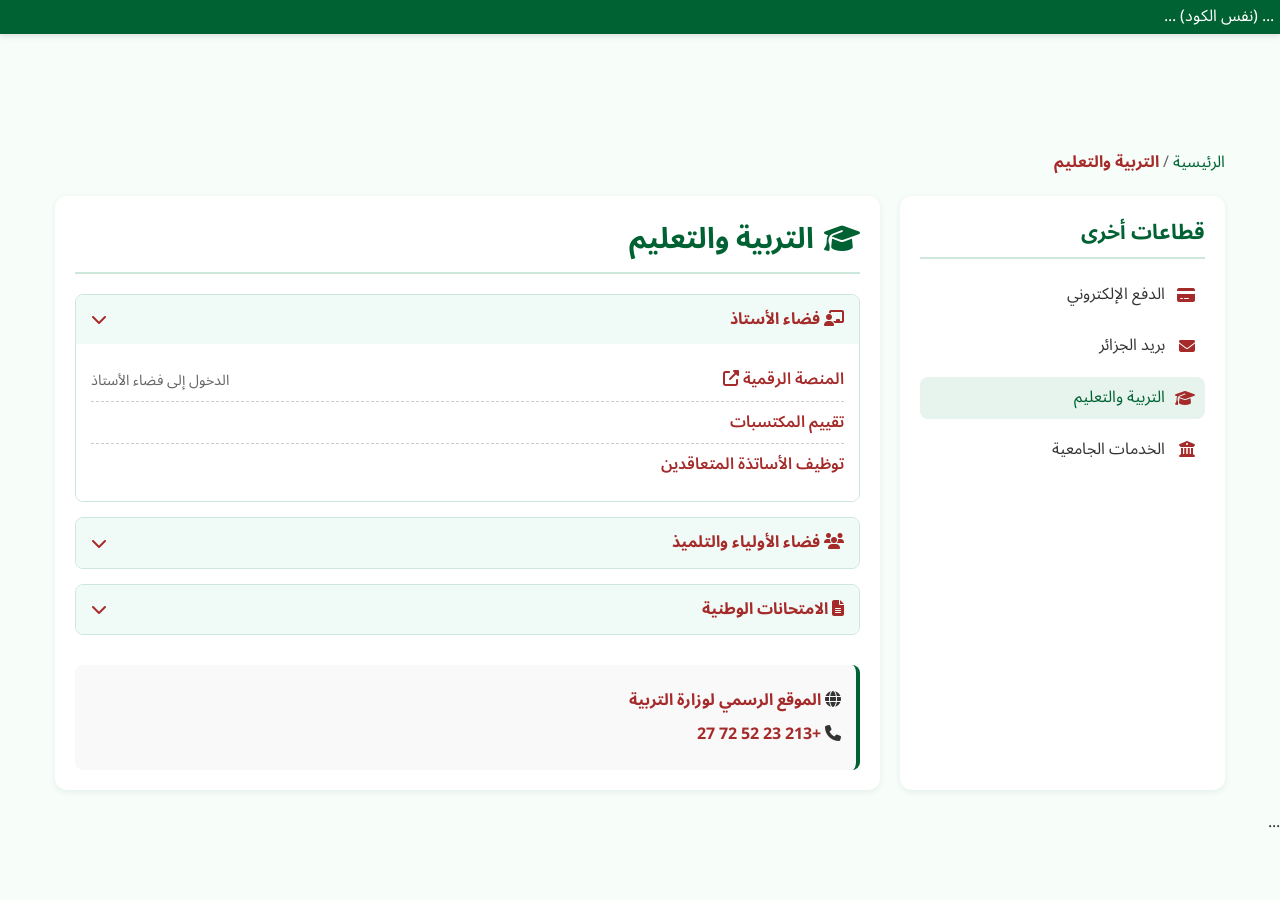
<file: deepseek_html_20260227_6d4d94.html>
<!DOCTYPE html>
<html dir="rtl" lang="ar">
<head>
  <meta charset="UTF-8">
  <title>التربية والتعليم - البوابة الجزائرية</title>
  <meta name="viewport" content="width=device-width, initial-scale=1.0">
  <link rel="icon" href="icons/icon.png" type="image/png">
  <link href="https://fonts.googleapis.com/css2?family=Noto+Sans+Arabic:wght@400;600;700&display=swap" rel="stylesheet">
  <link rel="stylesheet" href="https://cdnjs.cloudflare.com/ajax/libs/font-awesome/6.4.0/css/all.min.css">
  <link rel="stylesheet" href="css/style.css">
</head>
<body>
  <!-- هيدر موحد -->
  <header> ... (نفس الكود) ... </header>

  <!-- مسار التنقل (Breadcrumb) -->
  <div class="breadcrumb">
    <a href="index.html">الرئيسية</a> / <span>التربية والتعليم</span>
  </div>

  <div class="page-container">
    <!-- الشريط الجانبي -->
    <aside class="sidebar">
      <h3>قطاعات أخرى</h3>
      <ul>
        <li><a href="payment.html"><i class="fas fa-credit-card"></i> الدفع الإلكتروني</a></li>
        <li><a href="post.html"><i class="fas fa-envelope"></i> بريد الجزائر</a></li>
        <li><a href="education.html" class="active"><i class="fas fa-graduation-cap"></i> التربية والتعليم</a></li>
        <li><a href="university.html"><i class="fas fa-university"></i> الخدمات الجامعية</a></li>
        <!-- ... -->
      </ul>
    </aside>

    <!-- المحتوى الرئيسي -->
    <main class="content">
      <h2 class="page-title"><i class="fas fa-graduation-cap"></i> التربية والتعليم</h2>
      
      <!-- مجموعة: فضاء الأستاذ -->
      <div class="service-group">
        <div class="group-header" onclick="toggleGroup(this)">
          <span><i class="fas fa-chalkboard-teacher"></i> فضاء الأستاذ</span>
          <i class="fas fa-chevron-down toggle-icon"></i>
        </div>
        <div class="group-content">
          <div class="service-item">
            <a href="https://ostad.education.dz/auth" target="_blank" rel="noopener">المنصة الرقمية <i class="fas fa-external-link-alt"></i></a>
            <span class="service-desc">الدخول إلى فضاء الأستاذ</span>
          </div>
          <div class="service-item">
            <a href="https://taqiim.education.dz/" target="_blank" rel="noopener">تقييم المكتسبات</a>
          </div>
          <div class="service-item">
            <a href="https://tawdif.education.dz/" target="_blank">توظيف الأساتذة المتعاقدين</a>
          </div>
        </div>
      </div>

      <!-- مجموعة: فضاء الأولياء والتلاميذ -->
      <div class="service-group">
        <div class="group-header" onclick="toggleGroup(this)">
          <span><i class="fas fa-users"></i> فضاء الأولياء والتلميذ</span>
          <i class="fas fa-chevron-down toggle-icon"></i>
        </div>
        <div class="group-content">
          <div class="service-item">
            <a href="https://awlyaa.education.dz/login" target="_blank">فضاء أولياء التلاميذ</a>
          </div>
          <div class="service-item">
            <a href="https://www.dzexams.com/" target="_blank">تحضير الفروض والاختبارات</a>
          </div>
        </div>
      </div>

      <!-- مجموعة: الامتحانات الوطنية -->
      <div class="service-group">
        <div class="group-header" onclick="toggleGroup(this)">
          <span><i class="fas fa-file-alt"></i> الامتحانات الوطنية</span>
          <i class="fas fa-chevron-down toggle-icon"></i>
        </div>
        <div class="group-content">
          <div class="service-item">
            <a href="https://bem.onec.dz/" target="_blank">نتائج شهادة التعليم المتوسط (BEM)</a>
          </div>
          <div class="service-item">
            <a href="https://bac.onec.dz/" target="_blank">نتائج شهادة البكالوريا (BAC)</a>
          </div>
        </div>
      </div>

      <!-- معلومات الاتصال الخاصة بالقطاع -->
      <div class="contact-info">
        <p><i class="fas fa-globe"></i> <a href="https://www.education.gov.dz/" target="_blank">الموقع الرسمي لوزارة التربية</a></p>
        <p><i class="fas fa-phone"></i> <a href="tel:+21323527227">+213 23 52 72 27</a></p>
      </div>
    </main>
  </div>

  <!-- الفوتر -->
  <footer> ... </footer>

  <script src="js/main.js"></script>
  <script>
    // دالة بسيطة لفتح/غلق المجموعات
    function toggleGroup(header) {
      const content = header.nextElementSibling;
      const icon = header.querySelector('.toggle-icon');
      if (content.style.display === 'none' || content.style.display === '') {
        content.style.display = 'block';
        icon.classList.replace('fa-chevron-down', 'fa-chevron-up');
      } else {
        content.style.display = 'none';
        icon.classList.replace('fa-chevron-up', 'fa-chevron-down');
      }
    }
    // افتح المجموعة الأولى افتراضيًا
    document.querySelectorAll('.service-group .group-content').forEach((el, idx) => {
      if (idx === 0) el.style.display = 'block';
      else el.style.display = 'none';
    });
  </script>
</body>
</html>
</file>
<file: css/style.css>
/* ===============================
   البوابة الجزائرية للخدمات الرقمية
   ملف CSS موحد - الإصدار 1.0
   =============================== */

/* ---------------------------------
   1. المتغيرات العامة وإعادة التعيين
--------------------------------- */
:root {
  --primary-green: #006233;
  --primary-red: #a52a2a;
  --light-bg: #f7fdf9;
  --dark-bg: #1e1e1e;
  --text-dark: #333;
  --text-light: #e0e0e0;
  --shadow: 0 4px 12px rgba(0, 0, 0, 0.1);
  --shadow-light: 0 2px 6px rgba(0, 98, 51, 0.08);
  --border-radius: 12px;
  --border-radius-sm: 8px;
  --danger: #d40000;
  --white: #fff;
}

* {
  margin: 0;
  padding: 0;
  box-sizing: border-box;
}

html,
body {
  overflow-x: hidden;
  font-display: swap;
}

body {
  font-family: 'Noto Sans Arabic', 'Segoe UI', Tahoma, sans-serif;
  background-color: var(--light-bg);
  color: var(--text-dark);
  line-height: 1.6;
  padding-top: 130px;
  /* تعويض ارتفاع الهيدر الثابت */
  font-size: 1rem;
}

/* ---------------------------------
   2. الهيدر الثابت وشريط التنقل العلوي
--------------------------------- */
header {
  position: fixed;
  top: 0;
  left: 0;
  width: 100%;
  background-color: var(--primary-green);
  color: var(--white);
  z-index: 1000;
  box-shadow: 0 2px 6px rgba(0, 0, 0, 0.12);
  padding: 4px 6px;
  min-height: 30px;
  transition: transform 0.25s ease;
}

header.hide-header {
  transform: translateY(-100%);
}

.branding {
  display: flex;
  align-items: center;
  justify-content: center;
  gap: 5px;
  flex-wrap: wrap;
}

.branding i {
  font-size: 20px;
}

.branding h1 {
  margin: 0;
  font-size: 1.4rem;
  font-weight: 700;
}

.branding .logo {
  width: 32px;
  height: auto;
  margin-left: 5px;
  vertical-align: middle;
  object-fit: contain;
}

/* صندوق الطقس */
#weatherBox {
  display: flex;
  align-items: center;
  justify-content: center;
  gap: 5px;
  color: var(--white);
  font-size: 0.8rem;
  margin: 2px 0;
  background: #006400;
  border: 1px solid #ddd;
  border-radius: 10px;
  padding: 4px 12px;
  max-width: 350px;
  box-shadow: 0 2px 6px rgba(0, 0, 0, 0.1);
}

#weatherIcon {
  width: 28px;
  height: 28px;
}

#weatherInfo {
  flex: 1;
  white-space: nowrap;
}

#refreshWeatherBtn {
  border: none;
  background: #006420;
  color: #fff;
  border-radius: 6px;
  padding: 8px 10px;
  cursor: pointer;
}

/* زر الإشعارات */
#notifyBtn {
  border: none;
  background: var(--danger);
  color: #fff;
  border-radius: 6px;
  padding: 9px 12px;
  cursor: pointer;
  position: relative;
}

#notifyBadge {
  position: absolute;
  top: -4px;
  right: -4px;
  background: #ff0;
  color: #000;
  padding: 2px 6px;
  border-radius: 50%;
  font-size: 0.7em;
  display: none;
}

#notifyPanel {
  display: none;
  position: fixed;
  bottom: 20px;
  left: 20px;
  background: #fff;
  padding: 15px;
  border-radius: 10px;
  box-shadow: 0 4px 12px rgba(0, 0, 0, 0.2);
  z-index: 9999;
  max-width: 280px;
  border: 2px solid var(--danger);
}

#notifyPanel h4 {
  margin: 0 0 10px;
  color: var(--primary-green);
}

#notifyPanel p {
  margin: 0;
  color: #333;
}

/* زر الوضع الليلي */
#darkModeToggle {
  border: none;
  background: #333;
  color: #fff;
  border-radius: 6px;
  padding: 9px 12px;
  cursor: pointer;
}

/* منطقة البحث */
#searchArea {
  padding: 0 9px 2px;
  margin-bottom: 0;
}

#searchBox {
  max-width: 500px;
  margin: 0 auto;
  display: flex;
  justify-content: center;
}

#searchInput {
  width: 100%;
  max-width: 600px;
  padding: 8px;
  border-radius: 6px;
  border: 1px solid #ccc;
  font-size: 0.9rem;
  box-shadow: 0 2px 4px rgba(0, 0, 0, 0.1);
}

/* شريط الأخبار */
#newsBar {
  background-color: var(--primary-green);
  color: #fff;
  padding: 3px 4px;
  font-weight: bold;
  font-size: 0.85rem;
  overflow: hidden;
  margin-top: 2px;
}

#newsTickerContainer {
  overflow: hidden;
}

#newsTicker {
  display: inline-block;
  white-space: nowrap;
  min-width: 100%;
  animation: scrollNewsLTR 70s linear infinite;
}

#newsTickerContainer:hover #newsTicker {
  animation-play-state: paused;
}

#newsTicker a {
  color: #ff0;
  text-decoration: underline;
}

@keyframes scrollNewsLTR {
  0% {
    transform: translateX(-100%);
  }

  100% {
    transform: translateX(100%);
  }
}

/* ---------------------------------
   3. الأقسام الرئيسية والعناوين
--------------------------------- */
section {
  background: var(--white);
  border: 1px solid #cde7da;
  border-radius: var(--border-radius);
  padding: 16px;
  margin: 20px auto;
  max-width: 900px;
  box-shadow: var(--shadow-light);
  transition: transform 0.3s ease;
}

section:hover {
  transform: scale(1.005);
}

section h2,
section h3 {
  background: #f0faf6 !important;
  color: var(--primary-red) !important;
  padding: 12px 16px;
  font-size: 1.05em;
  border-radius: 10px;
  box-shadow: inset 0 -1px 0 rgba(0, 0, 0, 0.05);
  cursor: pointer;
  display: flex;
  justify-content: space-between;
  align-items: center;
  transition: background-color 0.3s ease;
}

section h2:hover,
section h3:hover {
  background: #cde7da !important;
}

section h2 .toggle-icon,
section h3 .toggle-icon {
  transition: transform 0.4s ease;
  font-size: 1em;
}

section h2.open .toggle-icon,
section h3.open .toggle-icon {
  transform: rotate(90deg);
}

/* القوائم الداخلية (Accordion) */
ul {
  list-style: none;
  padding: 0 10px;
  max-height: 0;
  overflow: hidden;
  transition: max-height 0.6s ease, opacity 0.6s ease;
  opacity: 0;
}

ul.show {
  max-height: 5000px;
  opacity: 1;
}

section ul li {
  padding: 8px 4px;
  border-bottom: 1px dashed #ccc;
  transition: background 0.2s ease;
  color: #880000;
  word-wrap: break-word;
}

section ul li:hover {
  background: #fdf5f5;
}

/* أنماط الأكورديون للمحتوى (للصفحات الفرعية) */
.accordion-content {
  display: none;
  overflow: hidden;
}

.accordion-content.active {
  display: block;
}

/* ---------------------------------
   4. الروابط والأزرار العامة
--------------------------------- */
a {
  color: var(--primary-red);
  font-weight: 700;
  text-decoration: none;
}

a:hover {
  color: #880000;
  text-decoration: underline;
}

/* تأثير البرق تحت الروابط */
a.lightning {
  position: relative;
  z-index: 0;
  text-decoration: none;
}

a.lightning::after {
  content: '';
  position: absolute;
  left: 0;
  right: 0;
  bottom: -4px;
  height: 3px;
  background: linear-gradient(90deg, transparent 0%, #ff0022 35%, #ff7a7a 55%, transparent 100%);
  transform-origin: left center;
  transform: scaleX(0) skewX(-12deg);
  filter: drop-shadow(0 0 6px rgba(255, 0, 34, 0.65));
  z-index: -1;
  transition: transform 0.35s cubic-bezier(0.2, 0.9, 0.2, 1), opacity 0.2s;
  opacity: 0.98;
}

a.lightning:hover::after,
a.lightning:focus::after {
  transform: scaleX(1) skewX(0);
  animation: lightningFlash 0.45s ease-out;
}

@keyframes lightningFlash {
  0% {
    transform: scaleX(0) skewX(-18deg) translateX(-8%);
  }

  45% {
    transform: scaleX(1.15) skewX(2deg) translateX(0);
  }

  70% {
    transform: scaleX(0.95) skewX(-6deg) translateX(6%);
  }

  100% {
    transform: scaleX(1) skewX(0) translateX(0);
  }
}

/* زر المشاركة */
.share-button {
  background-color: var(--danger);
  color: white;
  padding: 8px 11px;
  border: none;
  border-radius: 6px;
  font-size: 0.9em;
  cursor: pointer;
  transition: background-color 0.3s, transform 0.2s;
  box-shadow: 0 3px 6px rgba(212, 0, 0, 0.2);
  margin-top: 2px;
  display: inline-block;
}

.share-button:hover {
  background-color: #a30000;
  transform: scale(1.04);
}

/* زر تثبيت التطبيق */
#install-button {
  background-color: var(--danger);
  color: #fff;
  padding: 8px 18px;
  margin: 8px 14px;
  border: none;
  border-radius: 6px;
  font-size: 14px;
  cursor: pointer;
  transition: background-color 0.3s, transform 0.2s;
}

#install-button i {
  font-size: 0.85em;
}

#install-button:hover {
  background-color: #a30000;
  transform: scale(1.04);
}

/* زر العودة للأعلى */
#scrollTopBtn {
  position: fixed;
  bottom: 80px;
  left: 20px;
  background: var(--primary-green);
  color: #fff;
  border: none;
  padding: 12px 16px;
  border-radius: 50%;
  font-size: 20px;
  cursor: pointer;
  display: none;
  box-shadow: 0 2px 5px rgba(0, 0, 0, 0.3);
  z-index: 9999;
}

/* ---------------------------------
   5. قسم الترحيب والإحصائيات
--------------------------------- */
.welcome-section {
  text-align: center;
  background: linear-gradient(135deg, #f0f9f5 0%, #e6f4ed 100%);
  padding: 16px 13px;
  border-radius: 16px;
  margin: 7px auto;
  max-width: 1000px;
  box-shadow: 0 5px 15px rgba(0, 98, 51, 0.1);
  position: relative;
  overflow: hidden;
}

.welcome-content {
  position: relative;
  z-index: 1;
}

.welcome-logo {
  max-width: 120px;
  margin: 0 auto 10px;
  display: block;
  filter: drop-shadow(0 3px 5px rgba(0, 0, 0, 0.1));
}

.welcome-title {
  color: var(--primary-green);
  font-size: 1.5em;
  font-weight: bold;
  margin-bottom: 10px;
  line-height: 1.1;
}

.welcome-description {
  font-size: 0.9em;
  color: #333;
  max-width: 800px;
  margin: 0 auto 18px;
  line-height: 1.4;
}

.welcome-stats {
  display: flex;
  flex-wrap: wrap;
  justify-content: center;
  gap: 8px;
  margin: 6px 0;
}

.stat-box {
  background-color: rgba(255, 255, 255, 0.9);
  padding: 13px 10px;
  border-radius: 10px;
  min-width: 80px;
  flex: 1;
  max-width: 120px;
  box-shadow: 0 3px 8px rgba(0, 0, 0, 0.05);
  transition: transform 0.3s ease;
}

.stat-box:hover {
  transform: translateY(-3px);
}

.stat-icon {
  color: var(--primary-green);
  font-size: 1.3em;
  margin-bottom: 6px;
}

.stat-title {
  font-weight: bold;
  color: var(--primary-green);
  margin-bottom: 3px;
  font-size: 0.9em;
}

.stat-value {
  font-size: 1.4em;
  font-weight: bold;
  color: var(--primary-red);
}

/* ---------------------------------
   6. شريط التنقل المتحرك (Nav Scroller)
--------------------------------- */
.nav-scroller {
  position: relative;
  z-index: 2;
  height: 58px;
  overflow: hidden;
  margin: 20px 0;
  direction: ltr;
  background: rgba(255, 255, 255, 0.8);
  border-radius: 12px;
  padding: 5px;
  box-shadow: 0 3px 10px rgba(0, 0, 0, 0.1);
}

.nav-scroller-inner {
  display: flex;
  flex-wrap: nowrap;
  padding-bottom: 5px;
  animation: scrollBanner 20s linear infinite;
}

.nav-scroller:hover .nav-scroller-inner {
  animation-play-state: paused;
}

.nav-item {
  flex: 0 0 auto;
  margin: 0 5px;
}

.nav-link {
  display: flex;
  flex-direction: column;
  align-items: center;
  justify-content: center;
  background: white;
  color: var(--primary-green);
  text-decoration: none;
  border-radius: 10px;
  padding: 7px 9px;
  width: 65px;
  height: 45px;
  box-shadow: 0 2px 5px rgba(0, 0, 0, 0.08);
  transition: all 0.4s ease;
  font-size: 0.73em;
  font-weight: bold;
  text-align: center;
}

.nav-link:hover {
  background: var(--primary-green);
  color: white;
  transform: translateY(-2px);
  box-shadow: 0 4px 8px rgba(0, 98, 51, 0.2);
}

.nav-icon {
  font-size: 9px;
}

@keyframes scrollBanner {
  0% {
    transform: translateX(0);
  }

  100% {
    transform: translateX(-100%);
  }
}

/* ---------------------------------
   7. بطاقات القطاعات (الصفحة الرئيسية)
--------------------------------- */
.section-title {
  text-align: center;
  color: var(--primary-green);
  margin: 40px 0 20px;
  font-size: 1.8rem;
}

.grid-container {
  display: grid;
  grid-template-columns: repeat(auto-fit, minmax(260px, 1fr));
  gap: 20px;
  max-width: 1200px;
  margin: 0 auto;
  padding: 0 15px;
}

.sector-card {
  background: white;
  border-radius: var(--border-radius);
  padding: 25px 20px;
  text-align: center;
  box-shadow: var(--shadow);
  cursor: pointer;
  transition: 0.3s;
  border: 2px solid transparent;
}

.sector-card:hover {
  transform: translateY(-5px);
  border-color: var(--primary-green);
  box-shadow: 0 8px 20px rgba(0, 98, 51, 0.2);
}

.card-icon {
  font-size: 3rem;
  color: var(--primary-red);
  margin-bottom: 15px;
}

.sector-card h3 {
  color: var(--primary-green);
  margin-bottom: 10px;
  font-size: 1.2rem;
}

.sector-card p {
  color: #666;
  margin-bottom: 15px;
  font-size: 0.9rem;
}

.card-link {
  color: var(--primary-red);
  font-weight: bold;
  text-decoration: none;
  display: inline-block;
  transition: 0.2s;
}

.sector-icon {
  width: 50px;
  height: 50px;
  margin: 0 auto 15px;
  border-radius: 50%;
  overflow: hidden;
  background: #f5f7fa;
  display: flex;
  align-items: center;
  justify-content: center;
  box-shadow: 0 4px 10px rgba(0, 0, 0, 0.08);
  transition: 0.3s ease;
}

.sector-icon img {
  width: 100%;
  height: 100%;
  object-fit: contain;
}

.sector-card:hover .sector-icon {
  transform: scale(1.08);
  box-shadow: 0 6px 18px rgba(0, 0, 0, 0.12);
}

/* ---------------------------------
   8. تخطيط الصفحات الفرعية (شريط جانبي + محتوى)
--------------------------------- */
.page-container {
  display: flex;
  flex-wrap: wrap;
  gap: 20px;
  max-width: 1200px;
  margin: 20px auto;
  padding: 0 15px;
}

.sidebar {
  flex: 1 1 250px;
  background: white;
  border-radius: var(--border-radius);
  padding: 20px;
  box-shadow: var(--shadow-light);
}

.sidebar h3 {
  color: var(--primary-green);
  margin-bottom: 15px;
  font-size: 1.3rem;
  border-bottom: 2px solid #cde7da;
  padding-bottom: 8px;
}

.sidebar ul {
  list-style: none;
  max-height: none;
  opacity: 1;
  padding: 0;
}

.sidebar li {
  margin-bottom: 10px;
}

.sidebar a {
  display: flex;
  align-items: center;
  gap: 8px;
  padding: 8px 10px;
  border-radius: var(--border-radius-sm);
  transition: background 0.2s;
  color: var(--text-dark);
  font-weight: normal;
}

.sidebar a i {
  width: 20px;
  color: var(--primary-red);
}

.sidebar ul li a {
    display: flex;
    align-items: center;
    gap: 10px;
    direction: rtl;
    text-decoration: none;
}


/* الوضع العادي (كمبيوتر) */
.sidebar {
    width: 250px;
}

.menu-toggle {
    width: 42px;
    height: 38px;
    border: none;
    background: var(--primary-green);
    border-radius: 8px;
    cursor: pointer;
    display: none;
    flex-direction: column;
    justify-content: center;
    align-items: center;
    gap: 5px;
    box-shadow: var(--shadow-light);
}

.menu-toggle span {
    width: 22px;
    height: 2px;
    background: white;
    display: block;
    transition: 0.3s;
}

/* إظهار الزر فقط على الهاتف */
@media (max-width:768px) {
    .menu-toggle {
        display: flex;
    }
}

.menu-toggle.active span:nth-child(1){
    transform: rotate(45deg) translate(5px,5px);
}

.menu-toggle.active span:nth-child(2){
    opacity:0;
}

.menu-toggle.active span:nth-child(3){
    transform: rotate(-45deg) translate(5px,-5px);
}
/* عند الشاشات الصغيرة */
@media (max-width: 768px) {

    .sidebar {
        position: fixed;
        top: 0;
        right: -100%;
        width: 260px;
        height: 100%;
        background: #fff;
        box-shadow: -3px 0 10px rgba(0,0,0,0.1);
        transition: right 0.3s ease;
        z-index: 999;
        padding: 20px;
        overflow-y: auto;
    }

    .sidebar.active {
        right: 0;
    }

    /* طبقة تغطية */
    .overlay {
        position: fixed;
        inset: 0;
        background: rgba(0,0,0,0.4);
        display: none;
        z-index: 998;
    }

    .overlay.active {
        display: block;
    }
}


.menu-icon {
    width: 22px;
    height: 22px;
    object-fit: contain;
}

.sidebar ul li a:hover .menu-icon {
    transform: scale(1.1);
    transition: 0.2s ease;
}

.sidebar a:hover,
.sidebar a.active {
  background: #e6f4ed;
  color: var(--primary-green);
  text-decoration: none;
}



@media (hover:hover){
  .sidebar a:hover{
    background:#e6f4ed;
    color:var(--primary-green);
  }
}

a, button{
  -webkit-tap-highlight-color: transparent;
}

.content {
  flex: 3 1 600px;
  background: white;
  border-radius: var(--border-radius);
  padding: 20px;
  box-shadow: var(--shadow-light);
}

.page-title {
  color: var(--primary-green);
  margin-bottom: 20px;
  font-size: 1.8rem;
  border-bottom: 2px solid #cde7da;
  padding-bottom: 10px;
}

.page-title {
  display: flex;
  align-items: center;
  gap: 10px;
  direction: rtl;
}

.title-icon {
  width: 45px;
  height: 45px;
  object-fit: contain;
  transition: transform 0.3s ease;
}

.page-title:hover .title-icon {
  transform: scale(1.1);
}

/* مجموعات الخدمات (Accordion) */
.service-group {
  margin-bottom: 15px;
  border: 1px solid #cde7da;
  border-radius: var(--border-radius-sm);
  overflow: hidden;
}

.group-header {
  background: #f0faf6;
  padding: 12px 15px;
  cursor: pointer;
  display: flex;
  justify-content: space-between;
  align-items: center;
  color: var(--primary-red);
  font-weight: bold;
  transition: background 0.2s;
}

.group-header:hover {
  background: #cde7da;
}

.group-header i {
  transition: transform 0.3s;
}

.group-content {
  padding: 15px;
  background: white;
  display: none;
}

.service-item {
  padding: 8px 0;
  border-bottom: 1px dashed #ccc;
  display: flex;
  justify-content: space-between;
  align-items: center;
  flex-wrap: wrap;
}

.service-item:last-child {
  border-bottom: none;
}

.service-item a {
  color: var(--primary-red);
  font-weight: 600;
}

.service-desc {
  color: #666;
  font-size: 0.9em;
}

/* معلومات الاتصال في الصفحات الفرعية */
.contact-info {
  margin-top: 30px;
  padding: 15px;
  background: #f9f9f9;
  border-radius: var(--border-radius-sm);
  border-right: 4px solid var(--primary-green);
}

.contact-info p {
  margin: 8px 0;
}

/* مسار التنقل (Breadcrumb) */
.breadcrumb {
  max-width: 1200px;
  margin: 20px auto 0;
  padding: 0 15px;
  color: #666;
}

.breadcrumb a {
  color: var(--primary-green);
  font-weight: normal;
}

.breadcrumb span {
  color: var(--primary-red);
  font-weight: bold;
}

/* ---------------------------------
   9. تذييل الصفحة (Footer)
--------------------------------- */
.main-footer {
  background: var(--primary-green);
  color: #ffffff;
  padding-top: 30px;
  margin-top: 40px;
  font-family: 'Cairo', sans-serif;
}

.footer-container {
  width: 90%;
  max-width: 1200px;
  margin: auto;
  display: flex;
  flex-wrap: wrap;
  justify-content: space-between;
  gap: 30px;
}

.footer-col {
  flex: 1 1 250px;
}

.footer-col h3 {
  margin-bottom: 15px;
  font-size: 18px;
  border-bottom: 2px solid #c1c9e2;
  display: inline-block;
  padding-bottom: 5px;
  color: white;
}

.footer-about p {
  line-height: 1.8;
  font-size: 14px;
  color: #cbd5e1;
}

.footer-logo {
  width: 80px;
  height: 80px;
  margin-bottom: 15px;
  border-radius: 50%;
  overflow: hidden;
  background: #ffffff;
  display: flex;
  align-items: center;
  justify-content: center;
}

.footer-logo img {
  width: 70%;
  height: auto;
}

.footer-contact ul,
.footer-links ul {
  list-style: none;
  padding: 0;
  max-height: none;
  opacity: 1;
  display: block !important;
  visibility: visible !important;
}

.footer-contact li,
.footer-links li {
  margin-bottom: 10px;
  font-size: 14px;
  color: #cbd5e1;
}

.footer-links a {
  color: #cbd5e1;
  text-decoration: none;
  transition: 0.3s;
}

.footer-links a:hover {
  color: #38bdf8;
  padding-right: 5px;
}

.footer-bottom {
  background: #006233;
  text-align: center;
  padding: 12px 10px;
  font-size: 15px;
  border-top: 1px solid #1e293b;
  margin-top: 20px;
}

.footer-bottom p {
  margin: 6px 0;
}

/* ---------------------------------
   10. الوضع الليلي (Dark Mode)
--------------------------------- */
body.dark-mode {
  background-color: var(--dark-bg);
  color: var(--text-light);
}

body.dark-mode section,
body.dark-mode .sidebar,
body.dark-mode .content,
body.dark-mode .sector-card,
body.dark-mode .service-group,
body.dark-mode .stat-box,
body.dark-mode .nav-link,
body.dark-mode .welcome-section {
  background-color: #2d2d2d;
  border-color: #444;
  color: #e0e0e0;
}

body.dark-mode header,
body.dark-mode footer,
body.dark-mode #newsBar {
  background-color: #333 !important;
}

body.dark-mode a {
  color: #80cbc4;
}

body.dark-mode a:hover {
  color: #4db6ac;
}

body.dark-mode .group-header {
  background: #3a3a3a;
  color: #ffb74d;
}

body.dark-mode .group-content {
  background: #2d2d2d;
}

body.dark-mode .service-item {
  border-bottom-color: #555;
}

/* ---------------------------------
   11. تحسينات للهواتف (Media Queries)
--------------------------------- */
@media (max-width: 768px) {
  body {
    font-size: 0.95em;
    padding-top: 150px;
  }

  .branding h1 {
    font-size: 1em;
  }

  header h1 {
    font-size: 1.0em;
  }

  section h2,
  section h3 {
    font-size: 1em;
    padding: 8px;
  }

  ul li {
    font-size: 0.95em;
    padding: 4px 0;
  }

  #searchInput {
    font-size: 0.95em;
    padding: 8px;
  }

  #scrollTopBtn {
    font-size: 24px;
    padding: 14px;
  }

  .welcome-title {
    font-size: 1.3em;
  }

  .welcome-description {
    font-size: 0.85em;
    padding: 0 5px;
  }

  .stat-box {
    min-width: 90px;
    padding: 12px 8px;
  }

  .stat-value {
    font-size: 1.2em;
  }

  .stat-title {
    font-size: 0.8em;
  }

  .nav-link {
    width: 65px;
    height: 45px;
    font-size: 0.6em;
  }

  .nav-icon {
    font-size: 12px;
  }

  .nav-scroller {
    height: 45px;
  }

  .grid-container {
    grid-template-columns: repeat(auto-fit, minmax(200px, 1fr));
  }

  .page-container {
    flex-direction: column;
  }

  .sidebar {
    flex: auto;
  }
}

@media (max-width: 480px) {
  .welcome-section {
    padding: 15px 10px;
  }

  .welcome-title {
    font-size: 1.2em;
  }

  .welcome-stats {
    gap: 8px;
  }

  .stat-box {
    min-width: 80px;
    padding: 10px 6px;
  }

  .stat-icon {
    font-size: 1.3em;
  }

  .stat-value {
    font-size: 1.1em;
  }

  .nav-scroller {
    height: 48px;
  }

  .nav-link {
    width: 80px;
    height: 60px;
    font-size: 0.85em;
  }

  .nav-icon {
    font-size: 18px;
  }

  .share-button {
    padding: 8px 18px;
    font-size: 0.85em;
  }
}

@media (max-width: 360px) {
  .welcome-logo {
    max-width: 120px;
  }

  .stat-box {
    min-width: 70px;
    padding: 8px 5px;
  }

  .stat-title {
    font-size: 0.75em;
  }

  .nav-link {
    width: 55px;
    font-size: 0.6em;
  }
}

/* ---------------------------------
   12. تأثيرات إضافية
--------------------------------- */
@keyframes pulse {
  0% {
    transform: scale(1);
  }

  50% {
    transform: scale(1.1);
  }

  100% {
    transform: scale(1);
  }
}

div[style*="border-radius"] i:hover {
  animation: pulse 0.6s ease-in-out infinite;
}

.spin {
  animation: spin 1s linear infinite;
}

@keyframes spin {
  from {
    transform: rotate(0deg);
  }

  to {
    transform: rotate(360deg);
  }
}

.review-title {
  text-align: center;
  margin: 30px 0;
  color: var(--primary-green);
}

.review-title i {
  color: #FFD700;
  margin-left: 8px;
}

.review-rating {
  font-size: 1.2em;
  margin-top: 6px;
  color: #FFD700;
}

.phone-number {
    direction: ltr;
    unicode-bidi: embed;
    display: inline-block;
}
</file>
